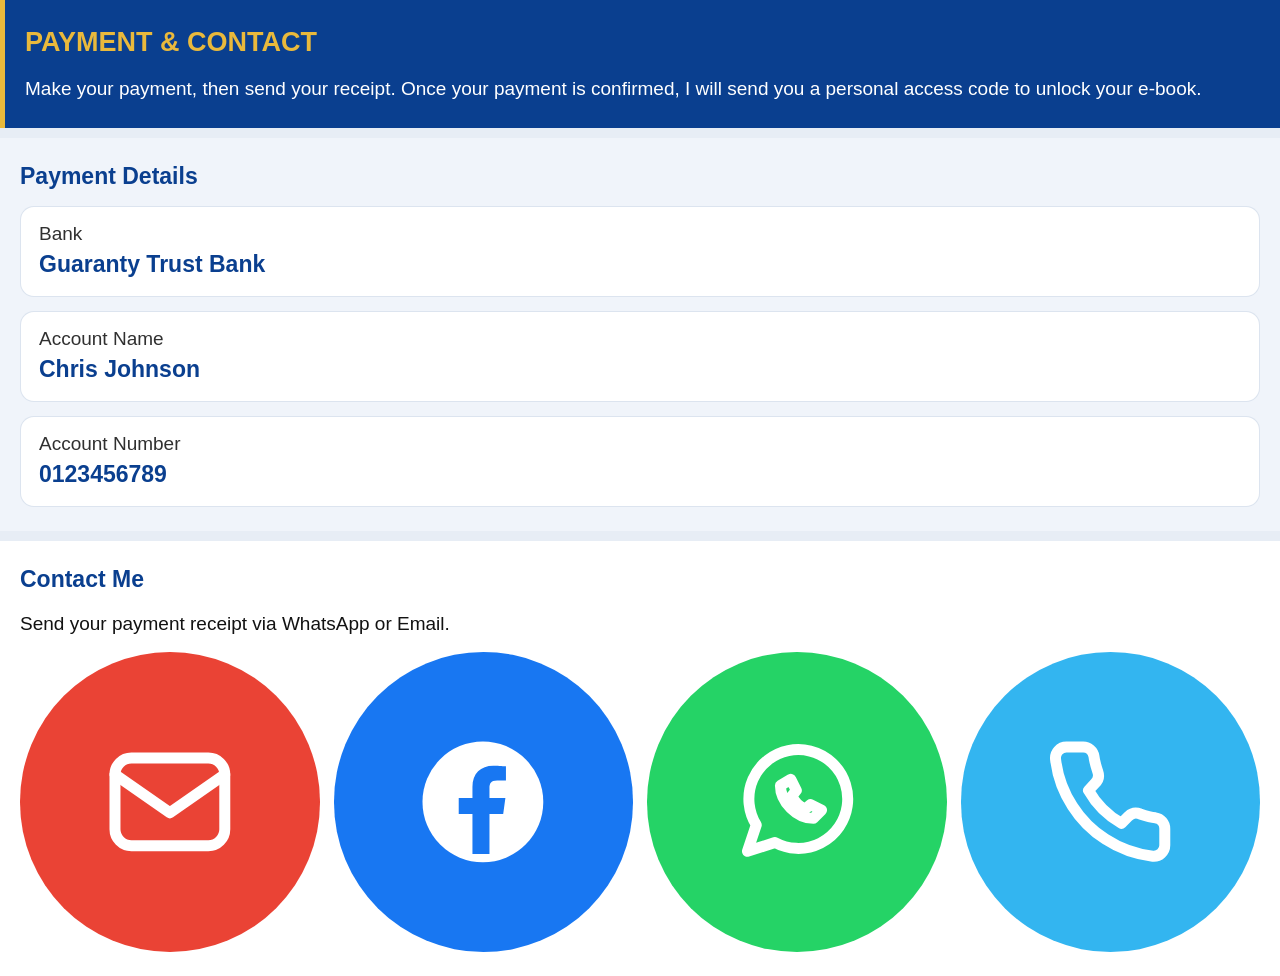
<file: dvpay-7k2q.html>
<!DOCTYPE html>
<html lang="en">
<head>
<meta charset="UTF-8">
<meta name="viewport" content="width=device-width, initial-scale=1, maximum-scale=1, user-scalable=no, viewport-fit=cover">
<meta name="theme-color" content="#0A3F8F">
<meta name="robots" content="noindex, nofollow">
<title>Payment & Contact | The Prayer App</title>
<style>
:root{--blue:#0A3F8F;--gold:#E9B93C;--white:#FFFFFF;--light:#F0F4FA;--text:#121212}
*,*::before,*::after{box-sizing:border-box;margin:0;padding:0}
html,body{width:100%;min-height:100%;overflow-x:hidden;background:#E7EDF5;color:var(--text);font-family:Roboto,Arial,sans-serif;font-size:19px;-webkit-font-smoothing:antialiased}
body{width:100dvw;min-height:100dvh;display:flex;flex-direction:column;gap:10px}
p,h1,h2,strong{overflow-wrap:break-word}
.surface-card{width:100dvw;flex-shrink:0;display:flex;flex-direction:column;padding:24px 20px;gap:14px}
.card-head{background:var(--blue);color:var(--white);border-left:5px solid var(--gold)}
.card-head h1{color:var(--gold);font-size:27px;font-weight:900;line-height:1.35}
.card-head p{font-size:19px;line-height:1.55;font-weight:500}
.card-pay{background:var(--light)}
.card-contact{background:var(--white)}
.section-title{color:var(--blue);font-size:23px;font-weight:900;line-height:1.3}
.detail{background:var(--white);border:1px solid rgba(10,63,143,.14);border-radius:14px;padding:16px 18px;display:flex;flex-direction:column;gap:4px}
.detail span{font-size:19px;font-weight:500;color:#303030}
.detail strong{color:var(--blue);font-size:23px;font-weight:900;line-height:1.35;user-select:all;-webkit-user-select:all}
.note{font-size:19px;line-height:1.55;font-weight:500}
.icon-row{display:flex;gap:14px}
.icon-btn{flex:1;min-width:0;aspect-ratio:1/1;border-radius:50%;display:flex;align-items:center;justify-content:center;color:#fff;-webkit-tap-highlight-color:transparent}
.icon-btn:active{transform:scale(.94)}
.icon-btn svg{width:44%;height:44%}
.mail{background:#EA4335}.fb{background:#1877F2}.wa{background:#25D366}.ph{background:#33B5F0}
</style>
</head>
<body>

<section class="surface-card card-head">
  <h1>PAYMENT & CONTACT</h1>
  <p>Make your payment, then send your receipt. Once your payment is confirmed, I will send you a personal access code to unlock your e-book.</p>
</section>

<section class="surface-card card-pay">
  <h2 class="section-title">Payment Details</h2>
  <div class="detail"><span>Bank</span><strong>Guaranty Trust Bank</strong></div>
  <div class="detail"><span>Account Name</span><strong>Chris Johnson</strong></div>
  <div class="detail"><span>Account Number</span><strong>0123456789</strong></div>
</section>

<section class="surface-card card-contact">
  <h2 class="section-title">Contact Me</h2>
  <p class="note">Send your payment receipt via WhatsApp or Email.</p>
  <div class="icon-row">
    <a class="icon-btn mail" href="mailto:support@ministry.org" aria-label="Email">
      <svg viewBox="0 0 24 24" fill="none" stroke="currentColor" stroke-width="2" stroke-linecap="round" stroke-linejoin="round"><rect x="2" y="4" width="20" height="16" rx="3"/><path d="M22 7l-10 7L2 7"/></svg>
    </a>
    <a class="icon-btn fb" href="https://facebook.com/XXXX" aria-label="Facebook" target="_blank" rel="noopener">
      <svg viewBox="0 0 24 24"><circle cx="12" cy="12" r="11" fill="#fff"/><path fill="#1877F2" d="M13.2 21.5v-7.3h2.5l.4-2.9h-2.9V9.5c0-.8.2-1.4 1.4-1.4h1.6V5.5c-.3 0-1.2-.1-2.3-.1-2.3 0-3.8 1.4-3.8 3.9v2H7.6v2.9h2.5v7.3z"/></svg>
    </a>
    <a class="icon-btn wa" href="https://wa.me/234XXXXXXXXXX" aria-label="WhatsApp" target="_blank" rel="noopener">
      <svg viewBox="0 0 24 24" fill="none" stroke="currentColor" stroke-width="2" stroke-linecap="round" stroke-linejoin="round"><path d="M3 21l1.6-4.8A9 9 0 1 1 8 19.4L3 21z"/><path d="M9 9c0 3 3 6 6 6l1.5-1.5-2-1-1 .8c-1-.4-2-1.4-2.4-2.4l.8-1-1-2L9 9z"/></svg>
    </a>
    <a class="icon-btn ph" href="tel:+234XXXXXXXXXX" aria-label="Phone">
      <svg viewBox="0 0 24 24" fill="none" stroke="currentColor" stroke-width="2" stroke-linecap="round" stroke-linejoin="round"><path d="M22 16.9v3a2 2 0 0 1-2.2 2 19.8 19.8 0 0 1-8.6-3.1 19.5 19.5 0 0 1-6-6A19.8 19.8 0 0 1 2.1 4.2 2 2 0 0 1 4.1 2h3a2 2 0 0 1 2 1.7c.1 1 .4 1.9.7 2.8a2 2 0 0 1-.5 2.1L8.1 9.9a16 16 0 0 0 6 6l1.3-1.3a2 2 0 0 1 2.1-.4c.9.3 1.8.6 2.8.7a2 2 0 0 1 1.7 2z"/></svg>
    </a>
  </div>
</section>

</body>
</html>
</file>
